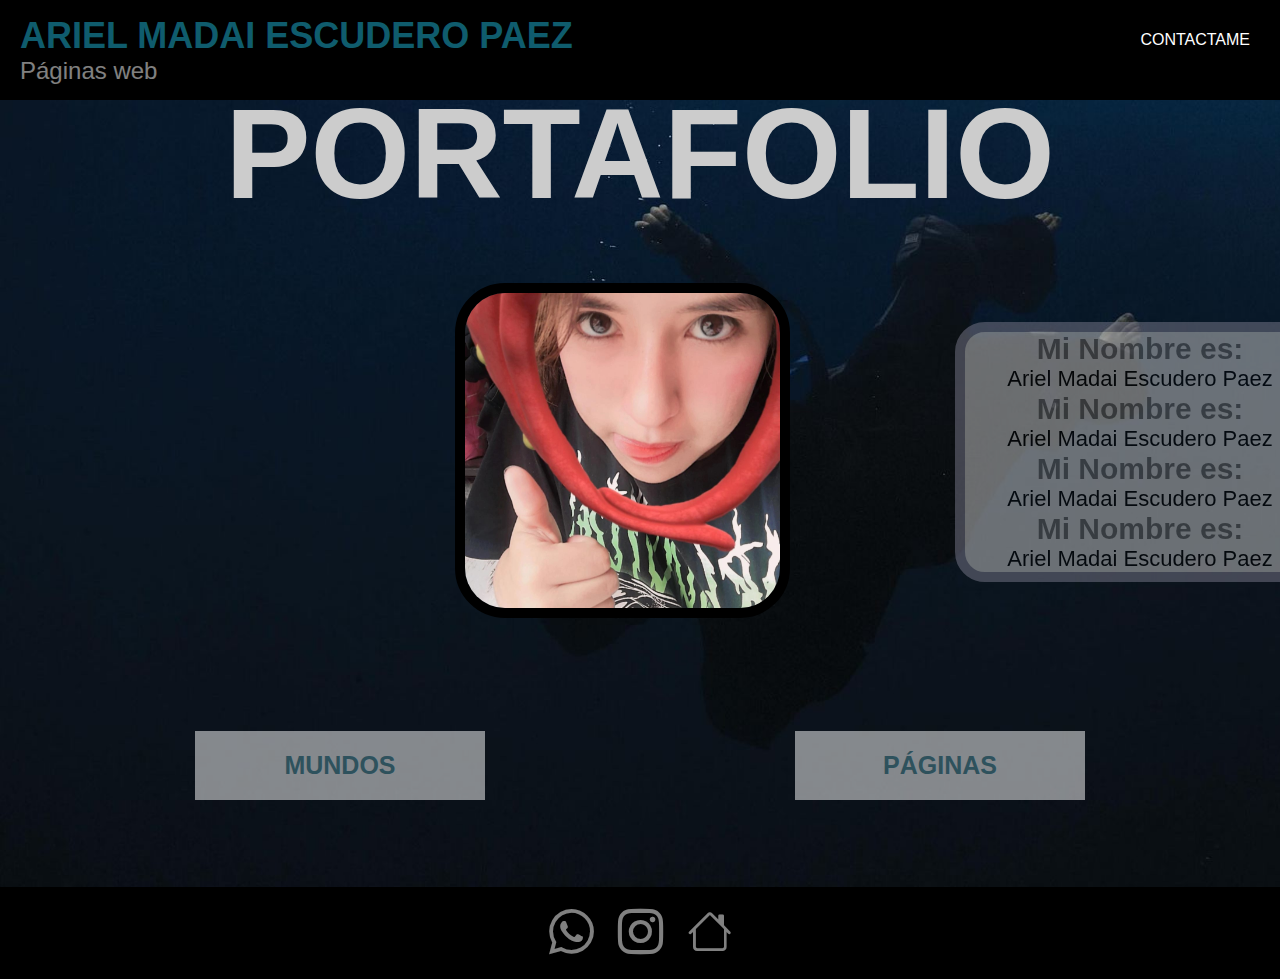
<file: index.html>
<!DOCTYPE html>
<html lang="es">
<head>

    <meta charset="UTF-8">
    <meta http-equiv="X-UA-Compatible" content="IE=edge">
    <meta name="viewport" content="width=device-width, initial-scale=1.0">
    <title>PORTAFOLIO</title>
    <link rel="stylesheet" href="CSS/style.css">
    <link rel="icon" href="img/hmhas.jpg">
    <link rel="stylesheet" href="https://cdn.jsdelivr.net/npm/bootstrap-icons@1.11.3/font/bootstrap-icons.min.css">
</head>
<body>

    <header id="main-header">

    <a id="logo-header" href="#">
        <span class="site-name">ARIEL MADAI ESCUDERO PAEZ</span>
        <span class="site-desc">Páginas web</span>
    </a>
    <nav>

    <ul>

        <li><a href="registro.html">CONTACTAME</a></li>
    </ul>
    </nav>
    </header>

    <h3>PORTAFOLIO</h3>

    <div class="container">

        <div class="product-grid">
            <div class="card">
                <iframe src="https://www.google.com/maps/embed?pb=!1m18!1m12!1m3!1d120421.30070545935!2d-99.24804650273437!3d19.4052476!2m3!1f0!2f0!3f0!3m2!1i1024!2i768!4f13.1!3m3!1m2!1s0x85d1fd004d59ffd3%3A0xe3d99f554bec479b!2sForo%20Sol!5e0!3m2!1ses!2smx!4v1733771437420!5m2!1ses!2smx" width="400" height="300" style="border:0;" allowfullscreen="" loading="lazy" referrerpolicy="no-referrer-when-downgrade"></iframe>
            </div>

        </div>

        <div class="product-grid">
            <div class="card">
                <img src="img/yo.jpg" alt="">
            </div>

        </div>

        <div class="product-grid">
            <div class="cardd">
                <h2>Mi Nombre es:</h2>
                <p>Ariel Madai Escudero Paez</p>
                <h2>Mi Nombre es:</h2>
                <p>Ariel Madai Escudero Paez</p>
                <h2>Mi Nombre es:</h2>
                <p>Ariel Madai Escudero Paez</p>
                <h2>Mi Nombre es:</h2>
                <p>Ariel Madai Escudero Paez</p>
            </div>

        </div>
        
    </div>

    <div class="container2">

        
                <a href="mundos.html">
                    <button>
                        <span class="box">
                            MUNDOS
                        </span>
                    </button>

                <a href="web.html">
                    <button>
                        <span class="box">
                            PÁGINAS
                        </span>
                    </button>
        
    </div>
        
        
        </article><!--/#main-content-->
        
        </section><!--/#main-content-->
        
        <footer id="main-footer">

            <a href="https://wa.link/2rog78"><i class="bi bi-whatsapp goku"></i></a>
            <a href="https://www.instagram.com/billieeilish?igsh=MWM2NG9lcjlmcHkydA=="><i class="bi bi-instagram goku"></i></a>
            <a href="https://store.billieeilish.com/"><i class="bi bi-house goku"></i></i></a>
            
           
       </footer><!--/#main-footer-->

</body>
</html>
</file>
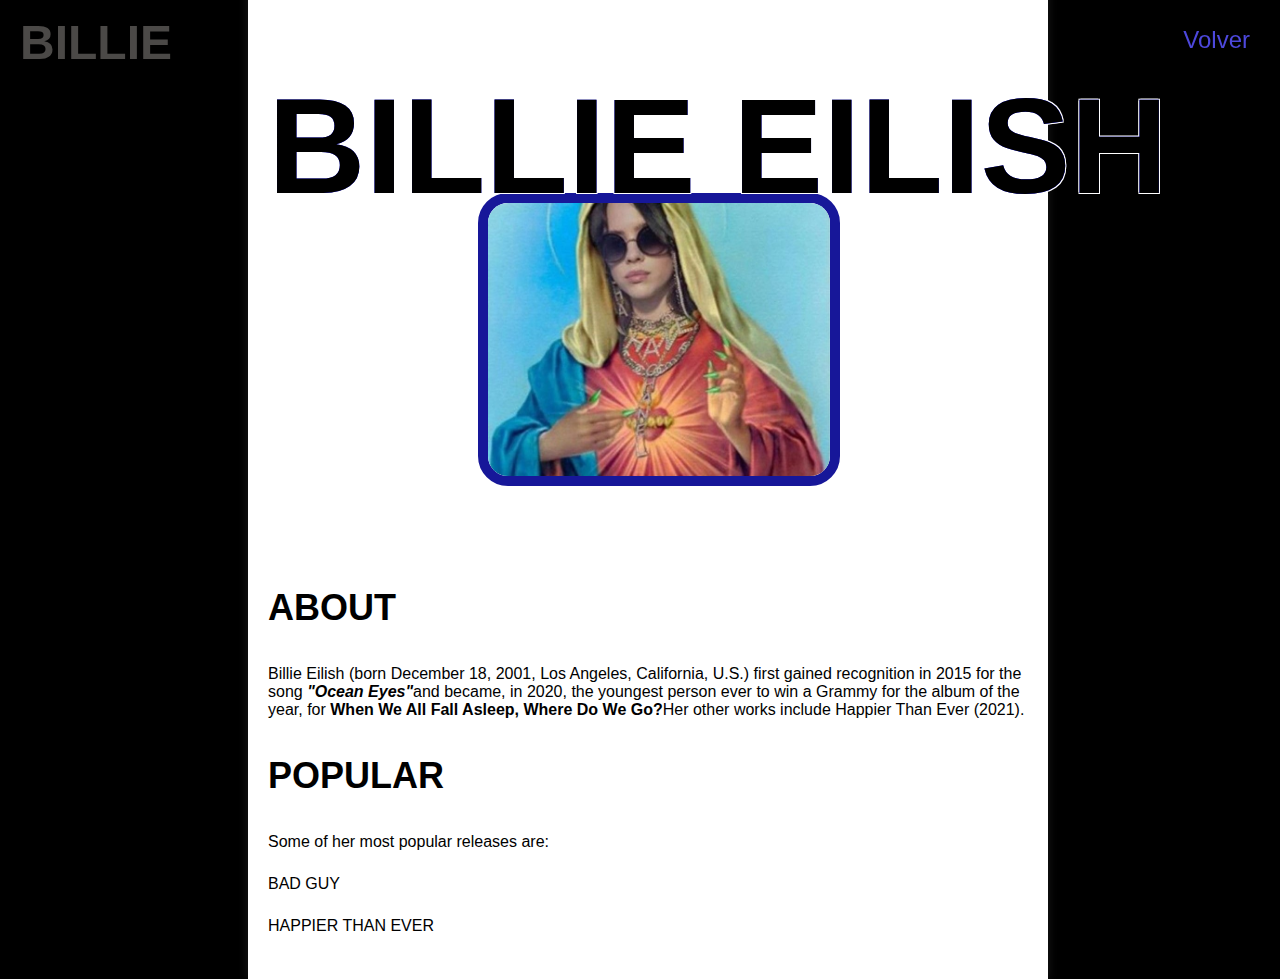
<file: examen.html>
<!DOCTYPE html>
<html lang="es">
<head>

    <meta charset="UTF-8">
    <meta http-equiv="X-UA-Compatible" content="IE=edge">
    <meta name="viewport" content="width=device-width, initial-scale=1.0">
    <title>slider</title>
    <link rel="stylesheet" href="CSS/style 5.css">
</head>
<body>

    <header id="main-header">

    <a id="logo-header" href="#">
        <span class="site-name">BILLIE</span>
    </a>
    <nav>

    <ul>

        <li><a href="web.html">Volver</a></li>
    </ul>
    </nav>
    </header>

    <section id="main-content">

        <article>

        <header>

        <h2 class="border">BILLIE EILISH</h2>
        <h2 class="wave">BILLIE EILISH</h2>
        </header>

        <div class="container">
            <div class="slider-frame">
                <ul>
                    <li><img src="img/billie20.jpg" alt=""></li>
                    <li><img src="img/billie.jpg" alt=""></li>
                    <li><img src="img/billie10.jpg" alt=""></li>
                    <li><img src="img/billie11.jpeg" alt=""></li>
                </ul>
            </div>
        </div>
        

     <div class="content">
        <h3>ABOUT</h3>
        <p>Billie Eilish (born December 18, 2001, Los Angeles, California, U.S.) first gained recognition in 2015 for the song <b><i>"Ocean Eyes"</i></b>and became, in 2020, the youngest person ever to win a Grammy for the album of the year, for <b>When We All Fall Asleep, Where Do We Go?</b>Her other works include Happier Than Ever (2021).</p>
       <h3>POPULAR</h3>
       <p>Some of her most popular releases are:</p>

       <p>BAD GUY</p>
       <p>HAPPIER THAN EVER</p>
    </div>
        
        </article>
        
    </section>
        

</body>
</html>
</file>
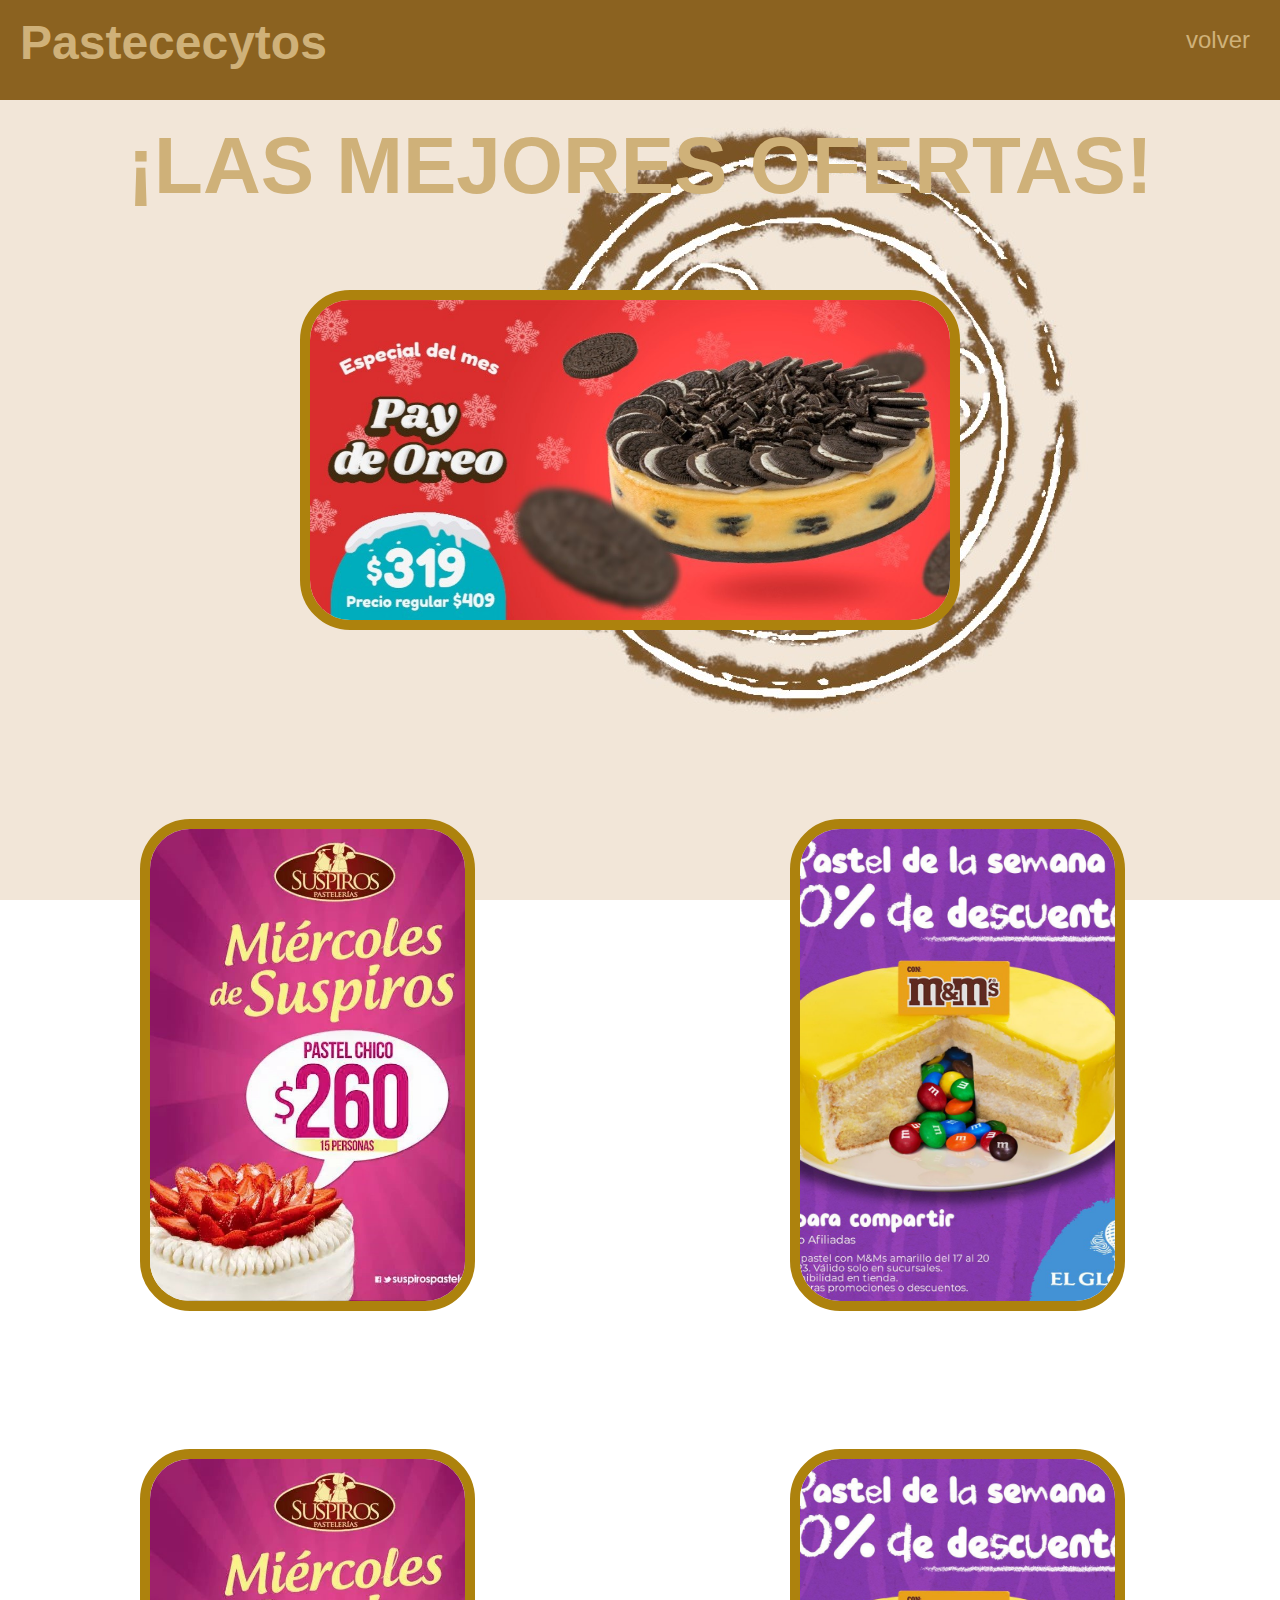
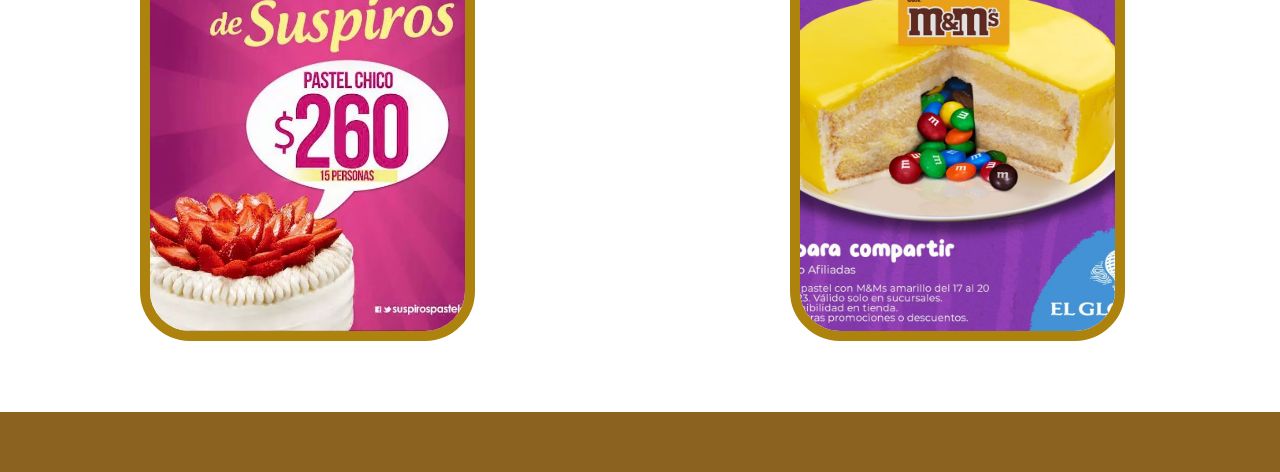
<file: pasteceytos.html>
<!DOCTYPE html>
<html lang="es">
<head>

    <meta charset="UTF-8">
    <meta http-equiv="X-UA-Compatible" content="IE=edge">
    <meta name="viewport" content="width=device-width, initial-scale=1.0">
    <title>PORTAFOLIO</title>
    <link rel="stylesheet" href="CSS/style 6.css">
</head>
<body>

    <header id="main-header">

    <a id="logo-header">
        <span class="site-name">Pastececytos</span>
    </a>
    <nav>

    <ul>

        <li><a href="web.html">volver</a></li>
    </ul>
    </nav>
    </header>

    <h3>¡LAS MEJORES OFERTAS!</h3>

    <div class="container">
        <div class="slider-frame">
            <ul>
                <li><img src="img/uno.jpg" alt=""></li>
                <li><img src="img/uno.jpg" alt=""></li>
                <li><img src="img/uno.jpg" alt=""></li>
                <li><img src="img/uno.jpg" alt=""></li>
            </ul>
        </div>
    </div>


    <div class="container2">

        <div class="product-grid">
            <div class="card">
                <img src="img/oferta dos.jpg" alt="">
            </div>

        </div>

        <div class="product-grid">
            <div class="card">
                <img src="img/oferta uno.jpg" alt="">
            </div>

            

        </div>
        
    </div>

    <div class="container">

        <div class="product-grid">
            <div class="card">
                <img src="img/oferta dos.jpg" alt="">
            </div>

        </div>

        <div class="product-grid">
            <div class="card">
                <img src="img/oferta uno.jpg" alt="">
            </div>

            

        </div>
        
    </div>
        
        
        </article>
        
        </section>
        
        <footer id="main-footer">
        </footer>

</body>
</html>
</file>
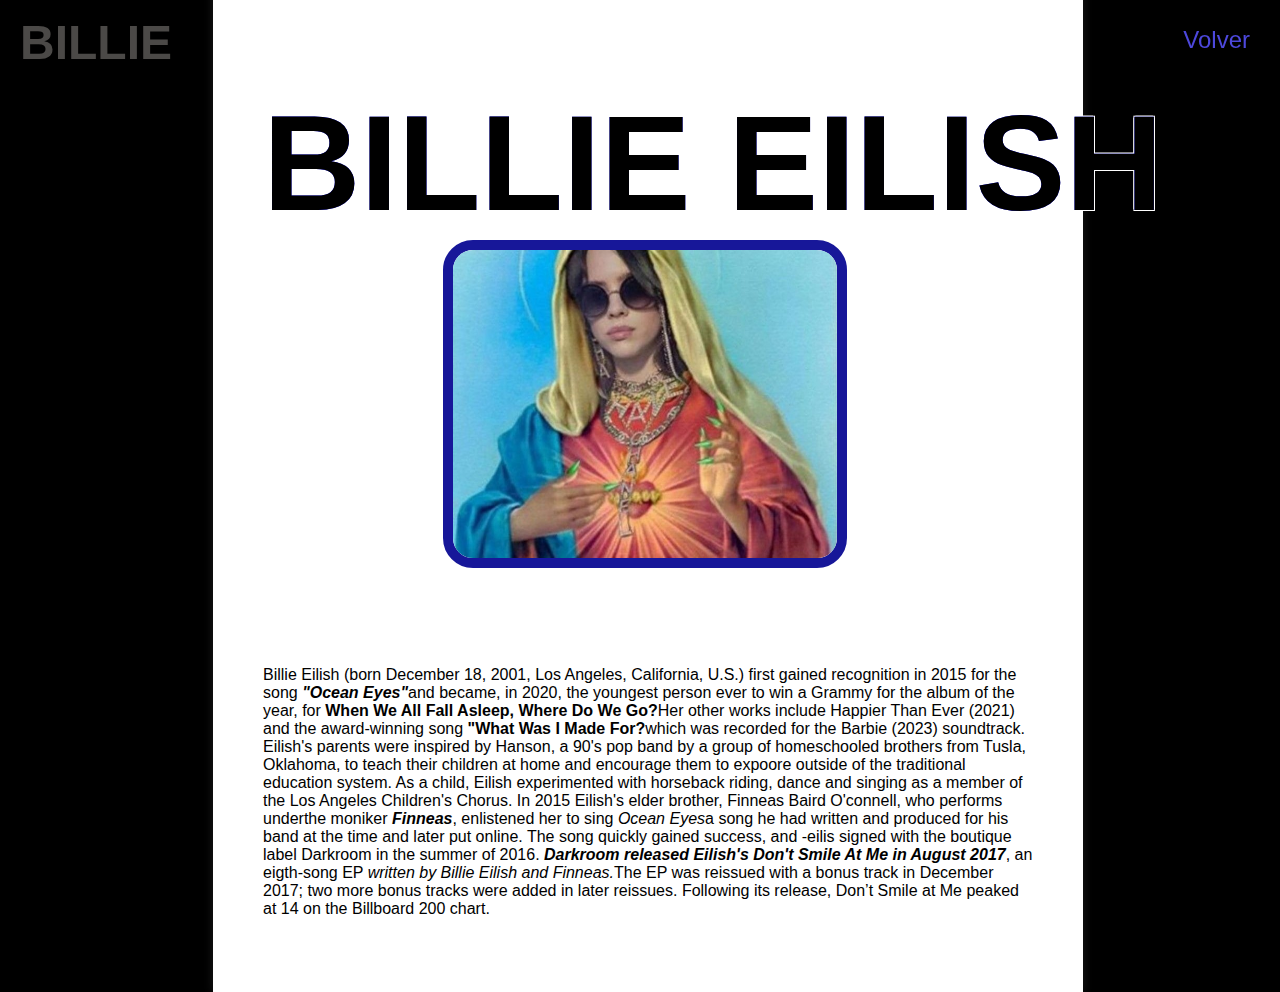
<file: rotador.html>
<!DOCTYPE html>
<html lang="es">
<head>

    <meta charset="UTF-8">
    <meta http-equiv="X-UA-Compatible" content="IE=edge">
    <meta name="viewport" content="width=device-width, initial-scale=1.0">
    <title>slider</title>
    <link rel="stylesheet" href="CSS/style4.css">
</head>
<body>

    <header id="main-header">

    <a id="logo-header" href="#">
        <span class="site-name">BILLIE</span>
    </a>
    <nav>

    <ul>

        <li><a href="web.html">Volver</a></li>
    </ul>
    </nav>
    </header>

    <section id="main-content">

        <article>

        <header>

        <h2 class="border">BILLIE EILISH</h2>
        <h2 class="wave">BILLIE EILISH</h2>
        </header>

        <div class="container">
            <div class="slider-frame">
                <ul>
                    <li><img src="img/billie20.jpg" alt=""></li>
                    <li><img src="img/billie.jpg" alt=""></li>
                    <li><img src="img/billie10.jpg" alt=""></li>
                    <li><img src="img/billie11.jpeg" alt=""></li>
                </ul>
            </div>
        </div>
        

     <div class="content">
        <p>Billie Eilish (born December 18, 2001, Los Angeles, California, U.S.) first gained recognition in 2015 for the song <b><i>"Ocean Eyes"</i></b>and became, in 2020, the youngest person ever to win a Grammy for the album of the year, for <b>When We All Fall Asleep, Where Do We Go?</b>Her other works include Happier Than Ever (2021) and the award-winning song <b>"What Was I Made For?</b>which was recorded for the Barbie (2023) soundtrack.
        Eilish's parents were inspired by Hanson, a 90's pop band by a group of homeschooled brothers from Tusla, Oklahoma, to teach their children at home and encourage them to expoore outside of the traditional education system. As a child, Eilish experimented with horseback riding, dance and singing as a member of the Los Angeles Children's Chorus. In 2015 Eilish's elder brother, Finneas Baird O'connell, who performs underthe moniker <b><i>Finneas</i></b>, enlistened her to sing <i>Ocean Eyes</i>a song he had written and produced for his band at the time and later put online. The song quickly gained success, and -eilis signed with the boutique label Darkroom in the summer of 2016.
       <b><i>Darkroom released Eilish's Don't Smile At Me in August 2017</i></b>, an eigth-song EP <i>written by Billie Eilish and Finneas.</i>The EP was reissued with a bonus track in December 2017; two more bonus tracks were added in later reissues. Following its release, Don’t Smile at Me peaked at 14 on the Billboard 200 chart.</p>
     </div>
        
        </article>
        
    </section>
        

</body>
</html>
</file>
<file: CSS/style.css>
body {
    background-image: url(../img/hmhas2.jpg);
    background-repeat: no-repeat;
    background-attachment: fixed;
    background-size: cover;
    margin: 0;
    padding: 0;
    height: 100vh;
}

*{
    margin: 0;
    padding: 0;
}

h1{
    font-family: 'Gill Sans', 'Gill Sans MT', Calibri, 'Trebuchet MS', sans-serif;
    font-size: 20px;
    text-decoration: underline;
    position: fixed;
}
h2{
    font-family: 'Gill Sans', 'Gill Sans MT', Calibri, 'Trebuchet MS', sans-serif;
    font-size: 30px;
    color: rgb(0, 0, 0);
    text-align: center;
    opacity: 0.5;
}
h3{
    text-align: center;
    font-size: 8rem;
    padding-top: 80px;
    color: #cccccc;
    font-family: 'Gill Sans', 'Gill Sans MT', Calibri, 'Trebuchet MS', sans-serif;
}
p{
    font-family: 'Gill Sans', 'Gill Sans MT', Calibri, 'Trebuchet MS', sans-serif;
    text-align: center;
    font-size: 22px;
}

#main-header{
    background: #000000;
    color: rgb(255, 255, 255);
    height: 100px;

    width: 100%;
    left: 0;
    top: 0;
    position: fixed;
}
#main-header2{
    background: transparent;
    color: rgb(255, 255, 255);
    height: 1%;

    width: 100%;
    left: 0;
    top: 0;
    position: fixed;
}
#main-header a{
    color: #ffffff;
}

#logo-header {
	float: left;
	padding: 15px 0 0 20px;
	text-decoration: none;
    font-size: 30px;
    font-family: 'Gill Sans', 'Gill Sans MT', Calibri, 'Trebuchet MS', sans-serif;
    opacity: 0.5;
}
	#logo-header:hover {
		color: #1fb7d9;
	}
	
	#logo-header .site-name {
		display: block;
		font-weight: 700;
		font-size: 1.2em;
	}
	
	#logo-header .site-desc {
		display: block;
		font-weight: 300;
		font-size: 0.8em;
		color: #ffffff;
	}
	
nav {
	float: right;
}
	nav ul {
		margin: 0;
		padding: 0;
		list-style: none;
		padding-right: 20px;
        font-family: 'Gill Sans', 'Gill Sans MT', Calibri, 'Trebuchet MS', sans-serif;
	}
	
		nav ul li {
			display: inline-block;
			line-height: 80px;
		}
			
			nav ul li a {
				display: block;
				padding: 0 10px;
				text-decoration: none;
			}
			
				nav ul li a:hover {
					background: #1fb7d9;
				}

#main-content {
    background: white;
    width: 90%;
    max-width: 800px;
    margin: 20px auto;
    box-shadow: 0 0 10px rgba(0,0,0,.1);
}
                
    #main-content header,
    #main-content .content {
        padding: 40px;
    }
            
#main-footer {
    background: #000000;
    color: white;
    text-align: center;
    padding: 20px;
    margin-top: 30px;
}
#main-footer p {
    margin: 0;
}
                    
#main-footer a {
    color: white;
}

.goku {
    color: rgb(255, 255, 255);
    font-size: 45px;
    opacity: 0.5;
    padding: 10px;
}

.border {
    color: transparent;  
    text-shadow:
      -1px -1px 0 white, 
      1px -1px 0 white,
      -1px 1px 0 white,
      1px 1px 0 white;  
  }

img {
	max-width: 90%;
	height: auto;
	border: solid 10px #000000;
    border-radius: 50px;
}
.container{
    gap: 150px;
    display: flex;
    justify-content: center;
    align-items: center;
    border: transparent;
    height: 50%;
}
.container2{
    gap: 300px;
    display: flex;
    justify-content: center;
    align-items: center;
    border: transparent;
    height: 20%;
}

.card{
    width: 350px;
    height: flex;
}
.cardd{
    width: 350px;
    height: flex;
    background-color: #cccccc;
    border-radius: 30px;
    border: solid 10px rgb(123, 123, 140);
    opacity: 0.5;
}



.box {
    width: 250px;
    height: auto;
    float: left;
    transition: .5s linear;
    position: relative;
    display: block;
    overflow: hidden;
    padding: 20px;
    text-align: center;
    margin: 0 5px;
    background: white;
    text-transform: uppercase;
    font-weight: 900;
    opacity: 0.5;
    font-size: 25px;
    color: #53919f;
  }
  
  .box:before {
    position: absolute;
    content: '';
    left: 0;
    bottom: 0;
    height: 4px;
    width: 100%;
    border-bottom: 4px solid transparent;
    border-left: 4px solid transparent;
    box-sizing: border-box;
    transform: translateX(100%);
  }
  
  .box:after {
    position: absolute;
    content: '';
    top: 0;
    left: 0;
    width: 100%;
    height: 4px;
    border-top: 4px solid transparent;
    border-right: 4px solid transparent;
    box-sizing: border-box;
    transform: translateX(-100%);
  }
  
  .box:hover {
    box-shadow: 0 25px 35px rgba(20, 36, 187, 0.638);
  }
  
  .box:hover:before {
    border-color: #000000;
    height: 100%;
    transform: translateX(0);
    transition: .3s transform linear, .3s height linear .3s;
  }
  
  .box:hover:after {
    border-color: #000000;
    height: 100%;
    transform: translateX(0);
    transition: .3s transform linear, .3s height linear .5s;
  }
  
  button {
    color: black;
    text-decoration: none;
    cursor: pointer;
    outline: none;
    border: none;
    background: transparent;
  }
</file>
<file: CSS/style 5.css>
body {
    font-family: 'Gill Sans', 'Gill Sans MT', Calibri, 'Trebuchet MS', sans-serif;
    background: black;
    display: flex;
    height: 100vh;
    width: 100vw;
    align-items: center;
    justify-content: center;
}

h2{
    font-size: 15vmin;
    position: absolute;
}
h3{
    font-size: 4vmin;
    position: static;
}

#main-header{
    background: transparent;
    color: white;
    height: 80px;

    width: 100%;
    left: 0;
    top: 0;
    position: fixed;
}

#main-header a{
    color: #4d48dc;
    font-family: 'Gill Sans', 'Gill Sans MT', Calibri, 'Trebuchet MS', sans-serif;
    font-size: 1.5em;
}

#logo-header {
	float: left;
	padding: 15px 0 0 20px;
	text-decoration: none;
}
	#logo-header:hover {
		color: #4725b5;
	}
	
	
	#logo-header .site-name {
		display: block;
		font-weight: 700;
		font-size: 2em;
        font-family: 'Gill Sans', 'Gill Sans MT', Calibri, 'Trebuchet MS', sans-serif;
        color: #4b4947;
	}
	
nav {
	float: right;
}
	nav ul {
		margin: 0;
		padding: 0;
		list-style: none;
		padding-right: 20px;
	}
	
		nav ul li {
			display: inline-block;
			line-height: 80px;
		}
			
			nav ul li a {
				display: block;
				padding: 0 10px;
				text-decoration: none;
			}
			
				nav ul li a:hover {
					background: #21a61a;
				}

#main-content {
    background: white;
    width: 90%;
    max-width: 800px;
    margin: 20px auto;
    box-shadow: 0 0 10px rgba(255, 255, 255, 0.1);
}
                
    #main-content header,
    #main-content .content {
        padding: 20px;
    }
            
.border{
    color: blue;
    text-shadow: 
    -1px -1px 0 white,
    1px -1px 0 white,
    -1px 1px 0 white,
    1px 1px 0 white;
}

.wave{
    color: black;
    animation: wave 3s ease-in-out infinite;
}

@keyframes wave {
    0%, 100% {
      clip-path: polygon(
        0% 47%,
        10% 48%,
        33% 54%,
        54% 60%,
        70% 61%,
        84% 59%,
        100% 52%,
        100% 100%,
        0% 100%
      );
    }
  
    50% {
      clip-path: polygon(0% 60%,
      15% 65%,
      34% 66%,
      51% 62%,
      67% 50%,
      84% 45%,
      100% 46%,
      100% 100%,
      0% 100%
      );
    }
  }
p {
      margin: 0 0 1.5em 0;
}
img {
	max-width: 60%;
	height: auto;
    border-radius: 30px;
    border: 10px solid rgb(23, 23, 153);
}
.container{
    gap: 300px;
    display: flex;
    justify-content: center;
    align-items: center;
    border: transparent;
    height: 150%;
    padding-top: 150px;
    padding-left: 230px;
}

.slider-frame {
	width: 1280px;
	height: auto;
	margin: 50px auto 0;
	overflow: hidden;
}

.slider-frame ul {
	display: flex;
	padding: 0;
    width: 400%;

    animation: slide 5s infinite alternate ease-in-out;
}

.slider-frame li {
	width: 100%;
	list-style: none;
}

.slider-frame img {
	width: 100%;
}

@keyframes slide {
	0% {margin-left: -0%;}
	20% {margin-left: -0%;}

	25% {margin-left: -100%;}
	45% {margin-left: -100%;}

	50% {margin-left: -200%;}
	70% {margin-left: -200%;}

	75% {margin-left: -300%;}
	100% {margin-left: -300%;}
}
</file>
<file: CSS/style 6.css>
body {
    background-image: url(../img/img.jpg);
    background-repeat: no-repeat;
    background-attachment: fixed;
    background-size: cover;
    margin: 0;
    padding: 0;
    height: 100vh;
}

*{
    margin: 0;
    padding: 0;
}

h3{
    text-align: center;
    font-size: 5rem;
    padding-top: 120px;
    color: #cfb179;
    font-family: 'Gill Sans', 'Gill Sans MT', Calibri, 'Trebuchet MS', sans-serif;
}

#main-header{
    background: #8b6220;
    height: 100px;
    width: 100%;
    left: 0;
    top: 0;
    position: fixed;
}

#main-header a{
    color: #cfb179;
    font-family: 'Gill Sans', 'Gill Sans MT', Calibri, 'Trebuchet MS', sans-serif;
    font-size: 1.5em;
}

#logo-header {
	float: left;
	padding: 15px 0 0 20px;
	text-decoration: none;
}
	#logo-header:hover {
		color: #541f0a;
	}
	
	
	#logo-header .site-name {
		display: block;
		font-weight: 700;
		font-size: 2em;
        font-family: 'Gill Sans', 'Gill Sans MT', Calibri, 'Trebuchet MS', sans-serif;
        color: #cfb179;
	}
	
nav {
	float: right;
}
	nav ul {
		margin: 0;
		padding: 0;
		list-style: none;
		padding-right: 20px;
	}
	
		nav ul li {
			display: inline-block;
			line-height: 80px;
		}
			
			nav ul li a {
				display: block;
				padding: 0 10px;
				text-decoration: none;
			}
			
				nav ul li a:hover {
					background: #541f0a;
				}

#main-content {
    background: white;
    width: 90%;
    max-width: 800px;
    margin: 20px auto;
    box-shadow: 0 0 10px rgba(0,0,0,.1);
}
                
    #main-content header,
    #main-content .content {
        padding: 40px;
    }
            
#main-footer {
    background: #8b6220;
    color: white;
    text-align: center;
    padding: 30px;
    margin-top: 90px;
}

.border {
    color: transparent;  
    text-shadow:
      -1px -1px 0 white, 
      1px -1px 0 white,
      -1px 1px 0 white,
      1px 1px 0 white;  
  }

img {
	max-width: 90%;
	height: auto;
	border: solid 10px #ad820d;
    border-radius: 50px;
}
.container{
    gap: 300px;
    display: flex;
    justify-content: center;
    align-items: center;
    border: transparent;
    height: 50%;
}
.container2{
    gap: 300px;
    display: flex;
    justify-content: center;
    align-items: center;
    border: transparent;
    height: 90%;
}
.card{
    width: 350px;
    height: flex;
}
.slider-frame {
	width: 1280px;
	height: auto;
	margin: 50px auto 0;
	overflow: hidden;
}

.slider-frame ul {
	display: flex;
	padding: 300px;
    width: 400%;

    animation: slide 10s infinite alternate ease-in-out;
}

.slider-frame li {
	width: 100%;
	list-style: none;
}

.slider-frame img {
	width: 50%;
}

@keyframes slide {
	0% {margin-left: 0;}
	20% {margin-left: 0;}

	25% {margin-left: -100%;}
	45% {margin-left: -100%;}

	50% {margin-left: -200%;}
	70% {margin-left: -200%;}

	75% {margin-left: -300%;}
	100% {margin-left: -300%;}
}
</file>
<file: CSS/style4.css>
body {
    font-family: 'Gill Sans', 'Gill Sans MT', Calibri, 'Trebuchet MS', sans-serif;
    background: black;
    display: flex;
    height: 100vh;
    width: 100vw;
    align-items: center;
    justify-content: center;
}

h2{
    font-size: 15vmin;
    position: absolute;
}

#main-header{
    background: transparent;
    color: white;
    height: 80px;

    width: 100%;
    left: 0;
    top: 0;
    position: fixed;
}

#main-header a{
    color: #4d48dc;
    font-family: 'Gill Sans', 'Gill Sans MT', Calibri, 'Trebuchet MS', sans-serif;
    font-size: 1.5em;
}

#logo-header {
	float: left;
	padding: 15px 0 0 20px;
	text-decoration: none;
}
	#logo-header:hover {
		color: #4725b5;
	}
	
	
	#logo-header .site-name {
		display: block;
		font-weight: 700;
		font-size: 2em;
        font-family: 'Gill Sans', 'Gill Sans MT', Calibri, 'Trebuchet MS', sans-serif;
        color: #4b4947;
	}
	
nav {
	float: right;
}
	nav ul {
		margin: 0;
		padding: 0;
		list-style: none;
		padding-right: 20px;
	}
	
		nav ul li {
			display: inline-block;
			line-height: 80px;
		}
			
			nav ul li a {
				display: block;
				padding: 0 10px;
				text-decoration: none;
			}
			
				nav ul li a:hover {
					background: #21a61a;
				}

#main-content {
    background: white;
    width: 90%;
    max-width: 870px;
    margin: 20px auto;
    box-shadow: 0 0 10px rgba(255, 255, 255, 0.1);
}
                
    #main-content header,
    #main-content .content {
        padding: 50px;
    }
            
.border{
    color: blue;
    text-shadow: 
    -1px -1px 0 white,
    1px -1px 0 white,
    -1px 1px 0 white,
    1px 1px 0 white;
}

.wave{
    color: black;
    animation: wave 3s ease-in-out infinite;
}

@keyframes wave {
    0%, 100% {
      clip-path: polygon(
        0% 47%,
        10% 48%,
        33% 54%,
        54% 60%,
        70% 61%,
        84% 59%,
        100% 52%,
        100% 100%,
        0% 100%
      );
    }
  
    50% {
      clip-path: polygon(0% 60%,
      15% 65%,
      34% 66%,
      51% 62%,
      67% 50%,
      84% 45%,
      100% 46%,
      100% 100%,
      0% 100%
      );
    }
  }
p {
      margin: 0 0 1.5em 0;
}
img {
	max-width: 60%;
	height: auto;
    border-radius: 30px;
    border: 10px solid rgb(23, 23, 153);
}
.container{
    gap: 300px;
    display: flex;
    justify-content: center;
    align-items: center;
    border: transparent;
    height: 150%;
    padding-top: 150px;
    padding-left: 230px;
}

.slider-frame {
	width: 1280px;
	height: auto;
	margin: 50px auto 0;
	overflow: hidden;
}

.slider-frame ul {
	display: flex;
	padding: 0;
    width: 400%;

    animation: slide 5s infinite alternate ease-in-out;
}

.slider-frame li {
	width: 100%;
	list-style: none;
}

.slider-frame img {
	width: 100%;
}

@keyframes slide {
	0% {margin-left: -0%;}
	20% {margin-left: -0%;}

	25% {margin-left: -100%;}
	45% {margin-left: -100%;}

	50% {margin-left: -200%;}
	70% {margin-left: -200%;}

	75% {margin-left: -300%;}
	100% {margin-left: -300%;}
}
</file>
